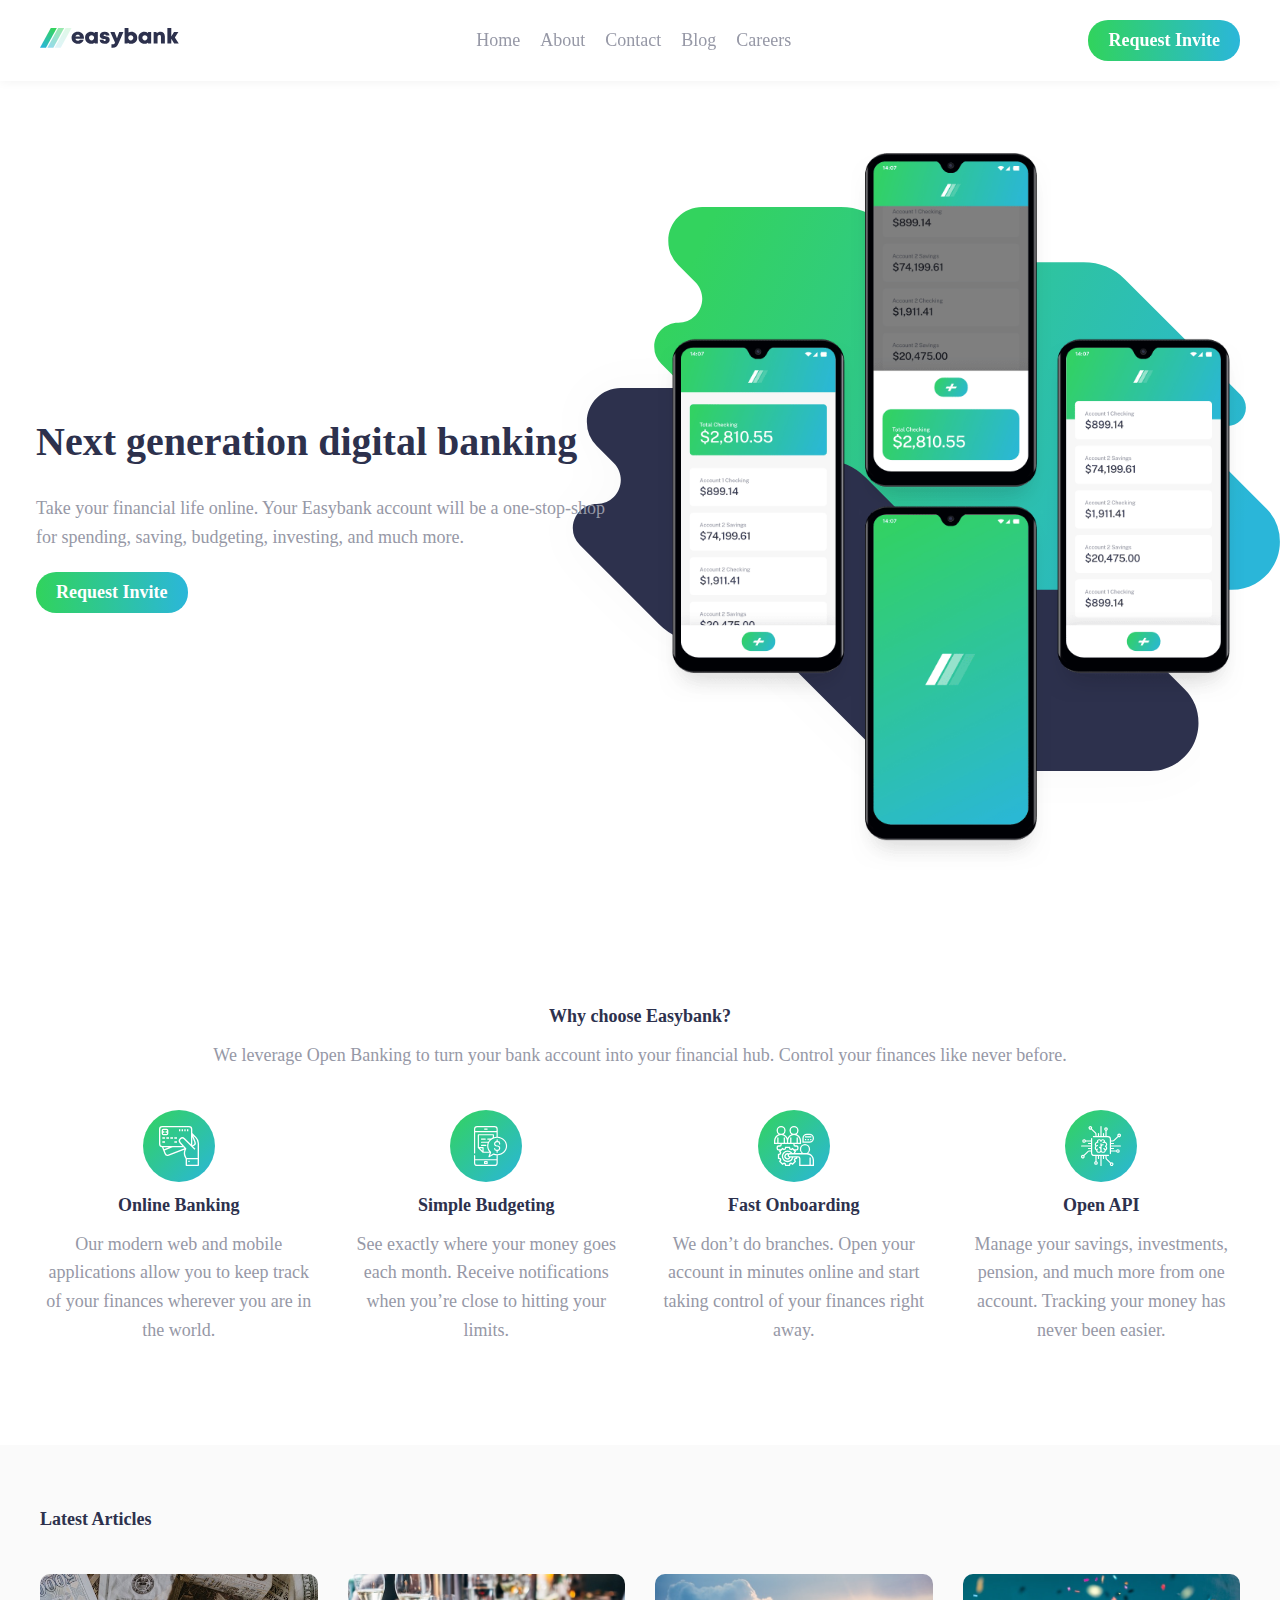
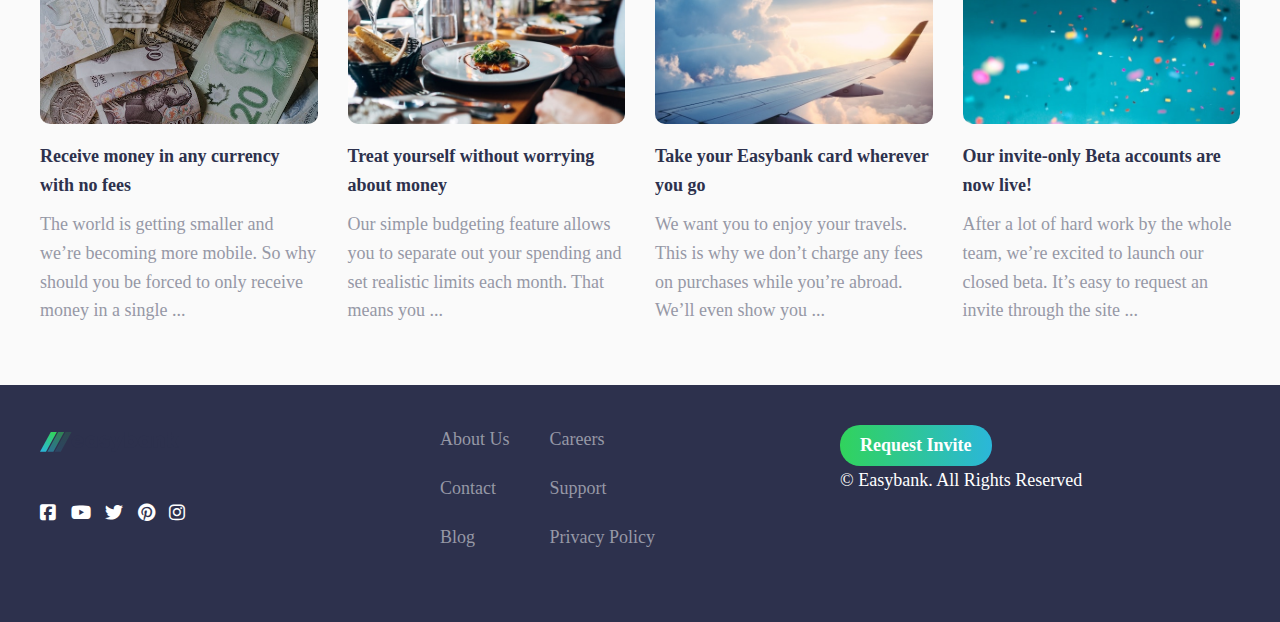
<file: index.html>
<!DOCTYPE html>
<html lang="en">

<head>
    <meta charset="UTF-8">
    <meta name="viewport" content="width=device-width, initial-scale=1.0">
    <title>Easybank</title>
    <link rel="stylesheet" href="/css/style.css">
    <link rel="stylesheet" href="https://fonts.google.com/specimen/Public+Sans">
    <link rel="shortcut icon" href="images/favicon-32x32.png" type="image/x-icon">
    <link rel="stylesheet" href="https://cdnjs.cloudflare.com/ajax/libs/font-awesome/6.5.0/css/all.min.css" integrity="sha512-..." crossorigin="anonymous" referrerpolicy="no-referrer" />

</head>

<body>
    <header class="header">
        <div class="logo" img><img src="images/logo.svg" alt=""></div>
        <nav>
            <ul class="nav-links" id="navLinks">
                <li><a href="#">Home</a></li>
                <li><a href="#">About</a></li>
                <li><a href="#">Contact</a></li>
                <li><a href="#">Blog</a></li>
                <li><a href="#">Careers</a></li>
            </ul>
            <button class="btn-toggle" id="toggleBtn">☰</button>
        </nav>
        <button class="btn-invite">Request Invite</button>
    </header>

    <section class="hero">
        <div class="hero-text">
            <h1>Next generation digital banking</h1>
            <p>Take your financial life online. Your Easybank account will be a one-stop-shop for spending, saving,
                budgeting, investing, and much more.</p>
            <button class="btn-invite">Request Invite</button>
        </div>
        <div class="hero-img">
            <img src="images/image-mockups.png" alt="Phone Mockups">
        </div>
    </section>

    <section class="features">
        <h2>Why choose Easybank?</h2>
        <p>We leverage Open Banking to turn your bank account into your financial hub. Control your finances like never
            before.</p>
        <div class="feature-grid">
            <div class="feature">
                <img src="images/icon-online.svg" alt="">
                <h3>Online Banking</h3>
                <p>Our modern web and mobile applications allow you to keep track of your finances wherever you are in
                    the world.</p>
            </div>
            <div class="feature">
                <img src="images/icon-budgeting.svg" alt="">
                <h3>Simple Budgeting</h3>
                <p>See exactly where your money goes each month. Receive notifications when you’re close to hitting your
                    limits.</p>
            </div>
            <div class="feature">
                <img src="images/icon-onboarding.svg" alt="">
                <h3>Fast Onboarding</h3>
                <p>We don’t do branches. Open your account in minutes online and start taking control of your finances
                    right away.</p>
            </div>
            <div class="feature">
                <img src="images/icon-api.svg" alt="">
                <h3>Open API</h3>
                <p>Manage your savings, investments, pension, and much more from one account. Tracking your money has
                    never been easier.</p>
            </div>
        </div>
    </section>

    <section class="articles">
        <h2>Latest Articles</h2>
        <div class="article-grid">
            <div class="article">
                <img src="images/image-currency.jpg" alt="Currency">
                <p><strong>Receive money in any currency with no fees</strong></p>
                <p>The world is getting smaller and we’re becoming more mobile. So why should you be forced to only
                    receive money in a single ...</p>
            </div>
            <div class="article">
                <img src="images/image-restaurant.jpg" alt="Restaurant">
                <p><strong>Treat yourself without worrying about money</strong></p>
                <p>Our simple budgeting feature allows you to separate out your spending and set realistic limits each
                    month. That means you ...</p>
            </div>
            <div class="article">
                <img src="images/image-plane.jpg" alt="Plane">
                <p><strong>Take your Easybank card wherever you go</strong></p>
                <p>We want you to enjoy your travels. This is why we don’t charge any fees on purchases while you’re
                    abroad. We’ll even show you ...</p>
            </div>
            <div class="article">
                <img src="images/image-confetti.jpg" alt="Confetti">
                <p><strong>Our invite-only Beta accounts are now live!</strong></p>
                <p>After a lot of hard work by the whole team, we’re excited to launch our closed beta. It’s easy to
                    request an invite through the site ...</p>
            </div>
        </div>
    </section>

    <footer class="footer">
        <div class="footer-left">
            <div class="logo"><img src="images/logo.svg" alt=""><h5>easybank</h5></div>
            <div class="social-icons">
                <a href="#"><i class="fab fa-facebook-square"></i></a>
                <a href="#"><i class="fab fa-youtube"></i></a>
                <a href="#"><i class="fab fa-twitter"></i></a>
                <a href="#"><i class="fab fa-pinterest"></i></a>
                <a href="#"><i class="fab fa-instagram"></i></a>
              </div>
              
        </div>
        <div class="footer-links">
            <div class="link-column">
              <a href="#">About Us</a>
              <a href="#">Contact</a>
              <a href="#">Blog</a>
            </div>
            <div class="link-column">
              <a href="#">Careers</a>
              <a href="#">Support</a>
              <a href="#">Privacy Policy</a>
            </div>
          </div>
          
        <div class="footer-right">
            <button class="btn-invite">Request Invite</button>
            <p>&copy; Easybank. All Rights Reserved</p>
        </div>
    </footer>

    <script src="/js/script.js"></script>
</body>

</html>
</file>
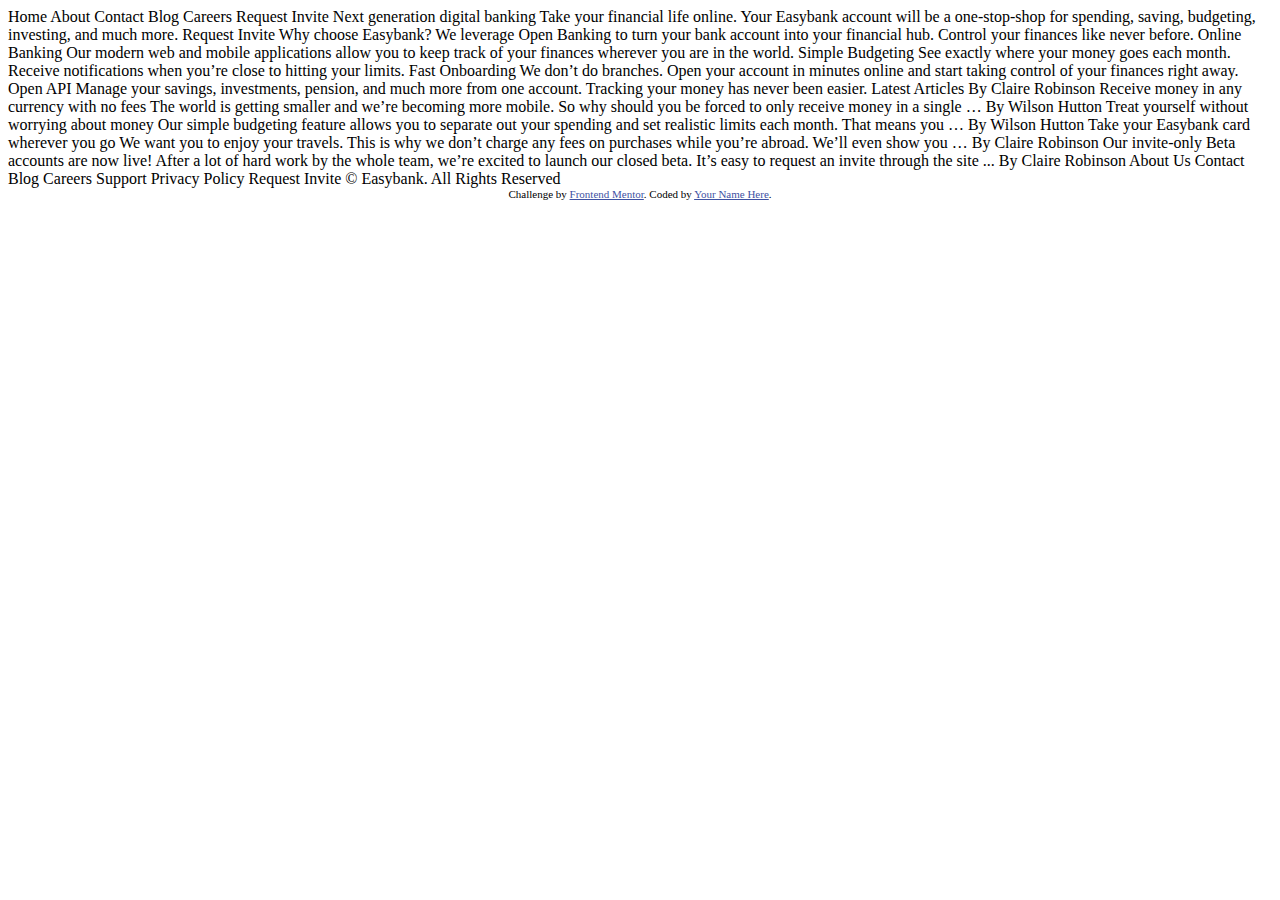
<file: easybank-landing-page-master/index.html>
<!DOCTYPE html>
<html lang="en">
<head>
  <meta charset="UTF-8">
  <meta name="viewport" content="width=device-width, initial-scale=1.0"> <!-- displays site properly based on user's device -->

  <link rel="icon" type="image/png" sizes="32x32" href="./images/favicon-32x32.png">
  
  <title>Frontend Mentor | Easybank landing page</title>

  <!-- Feel free to remove these styles or customise in your own stylesheet 👍 -->
  <style>
    .attribution { font-size: 11px; text-align: center; }
    .attribution a { color: hsl(228, 45%, 44%); }
  </style>
</head>
<body>

  Home
  About
  Contact
  Blog
  Careers

  Request Invite



  Next generation digital banking

  Take your financial life online. Your Easybank account will be a one-stop-shop 
  for spending, saving, budgeting, investing, and much more.

  Request Invite



  Why choose Easybank?

  We leverage Open Banking to turn your bank account into your financial hub. Control 
  your finances like never before.

  Online Banking
  Our modern web and mobile applications allow you to keep track of your finances 
  wherever you are in the world.

  Simple Budgeting
  See exactly where your money goes each month. Receive notifications when you’re 
  close to hitting your limits.

  Fast Onboarding
  We don’t do branches. Open your account in minutes online and start taking control 
  of your finances right away.

  Open API
  Manage your savings, investments, pension, and much more from one account. Tracking 
  your money has never been easier.

  

  Latest Articles

  By Claire Robinson
  Receive money in any currency with no fees
  The world is getting smaller and we’re becoming more mobile. So why should you be 
  forced to only receive money in a single …

  By Wilson Hutton
  Treat yourself without worrying about money
  Our simple budgeting feature allows you to separate out your spending and set 
  realistic limits each month. That means you …

  By Wilson Hutton
  Take your Easybank card wherever you go
  We want you to enjoy your travels. This is why we don’t charge any fees on purchases 
  while you’re abroad. We’ll even show you …

  By Claire Robinson
  Our invite-only Beta accounts are now live!
  After a lot of hard work by the whole team, we’re excited to launch our closed beta. 
  It’s easy to request an invite through the site ...

  By Claire Robinson

  

  About Us
  Contact
  Blog
  Careers
  Support
  Privacy Policy

  Request Invite

  © Easybank. All Rights Reserved
  
  <div class="attribution">
    Challenge by <a href="https://www.frontendmentor.io?ref=challenge" target="_blank">Frontend Mentor</a>. 
    Coded by <a href="#">Your Name Here</a>.
  </div>
</body>
</html>
</file>
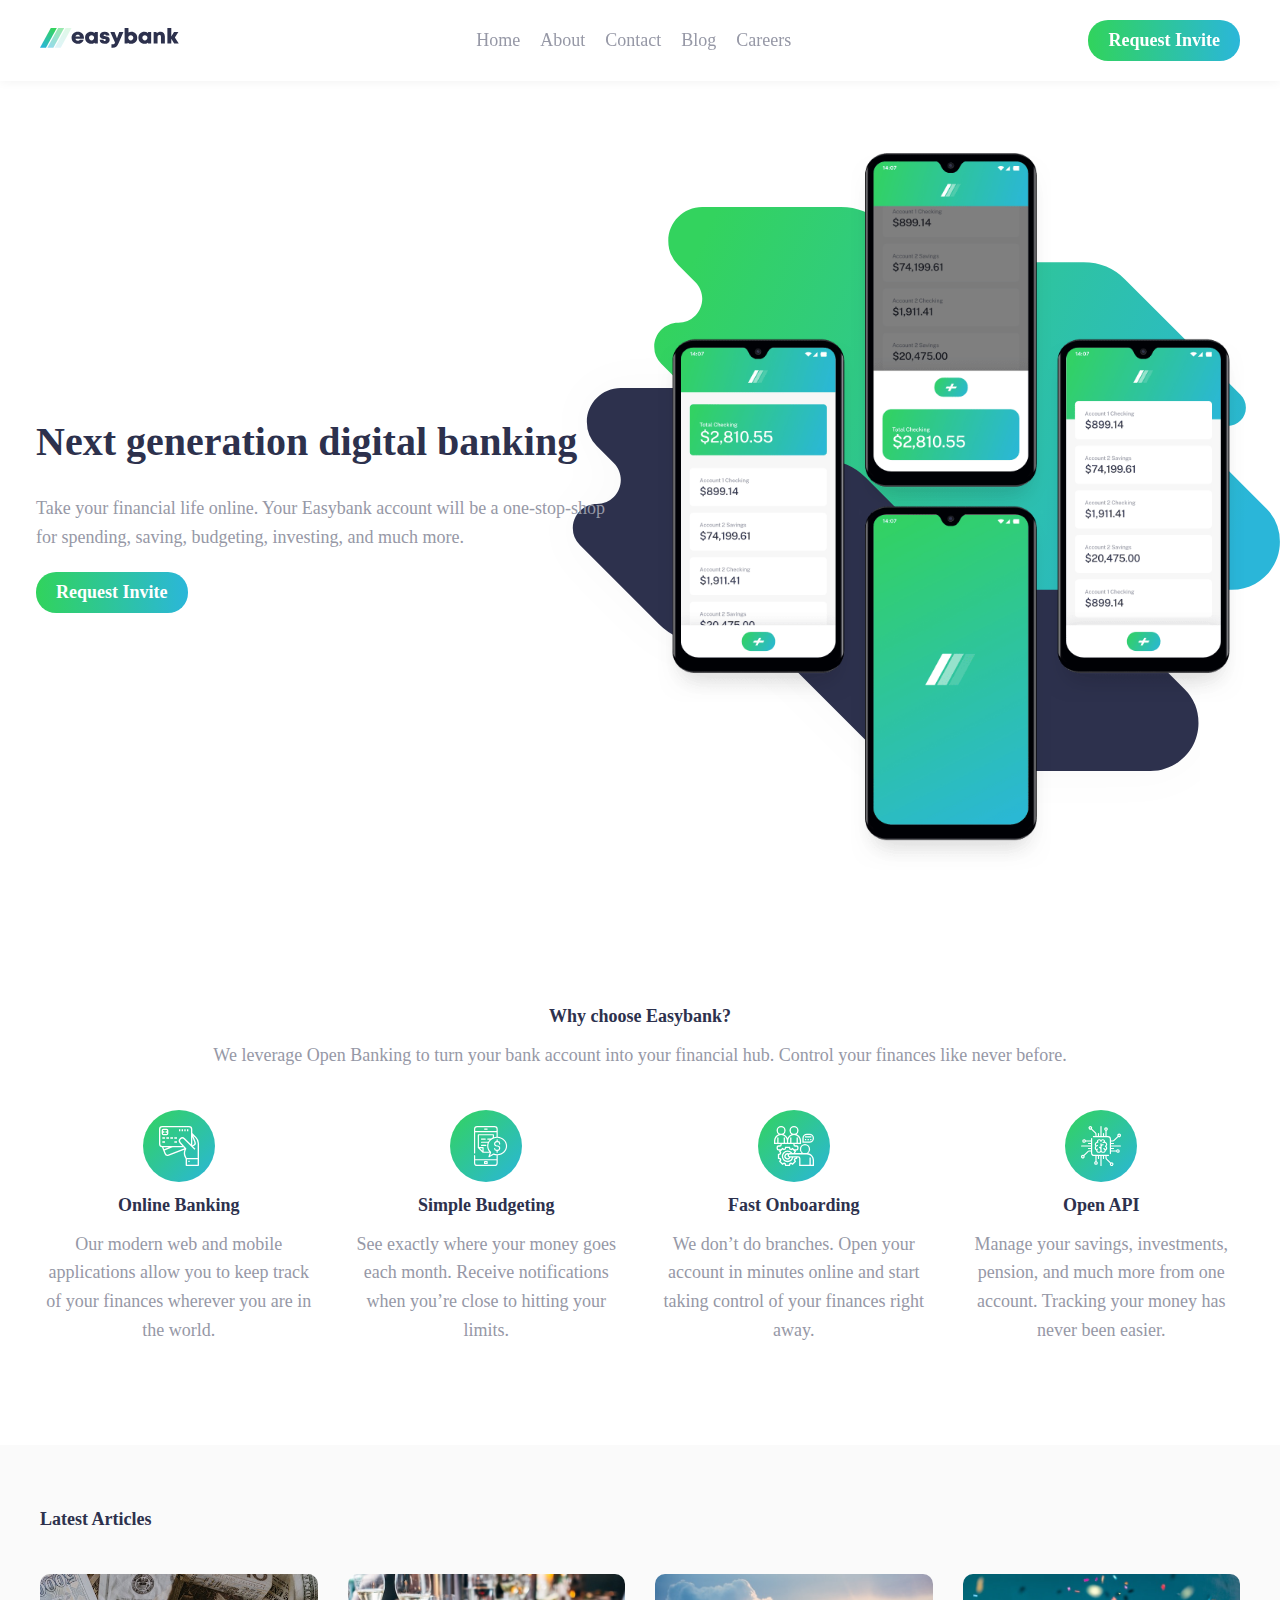
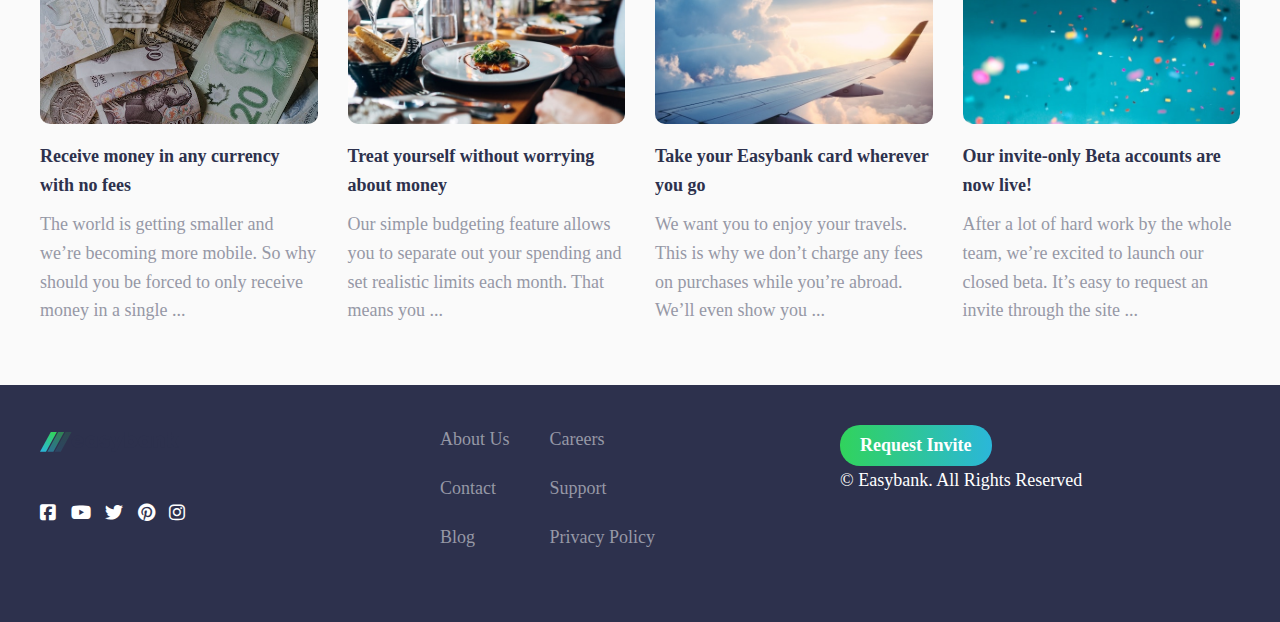
<file: Project/index.html>
<!DOCTYPE html>
<html lang="en">

<head>
    <meta charset="UTF-8">
    <meta name="viewport" content="width=device-width, initial-scale=1.0">
    <title>Easybank</title>
    <link rel="stylesheet" href="style.css">
    <link rel="stylesheet" href="https://fonts.google.com/specimen/Public+Sans">
    <link rel="shortcut icon" href="images/favicon-32x32.png" type="image/x-icon">
    <link rel="stylesheet" href="https://cdnjs.cloudflare.com/ajax/libs/font-awesome/6.5.0/css/all.min.css" integrity="sha512-..." crossorigin="anonymous" referrerpolicy="no-referrer" />

</head>

<body>
    <header class="header">
        <div class="logo" img><img src="images/logo.svg" alt=""></div>
        <nav>
            <ul class="nav-links" id="navLinks">
                <li><a href="#">Home</a></li>
                <li><a href="#">About</a></li>
                <li><a href="#">Contact</a></li>
                <li><a href="#">Blog</a></li>
                <li><a href="#">Careers</a></li>
            </ul>
            <button class="btn-toggle" id="toggleBtn">☰</button>
        </nav>
        <button class="btn-invite">Request Invite</button>
    </header>

    <section class="hero">
        <div class="hero-text">
            <h1>Next generation digital banking</h1>
            <p>Take your financial life online. Your Easybank account will be a one-stop-shop for spending, saving,
                budgeting, investing, and much more.</p>
            <button class="btn-invite">Request Invite</button>
        </div>
        <div class="hero-img">
            <img src="images/image-mockups.png" alt="Phone Mockups">
        </div>
    </section>

    <section class="features">
        <h2>Why choose Easybank?</h2>
        <p>We leverage Open Banking to turn your bank account into your financial hub. Control your finances like never
            before.</p>
        <div class="feature-grid">
            <div class="feature">
                <img src="images/icon-online.svg" alt="">
                <h3>Online Banking</h3>
                <p>Our modern web and mobile applications allow you to keep track of your finances wherever you are in
                    the world.</p>
            </div>
            <div class="feature">
                <img src="images/icon-budgeting.svg" alt="">
                <h3>Simple Budgeting</h3>
                <p>See exactly where your money goes each month. Receive notifications when you’re close to hitting your
                    limits.</p>
            </div>
            <div class="feature">
                <img src="images/icon-onboarding.svg" alt="">
                <h3>Fast Onboarding</h3>
                <p>We don’t do branches. Open your account in minutes online and start taking control of your finances
                    right away.</p>
            </div>
            <div class="feature">
                <img src="images/icon-api.svg" alt="">
                <h3>Open API</h3>
                <p>Manage your savings, investments, pension, and much more from one account. Tracking your money has
                    never been easier.</p>
            </div>
        </div>
    </section>

    <section class="articles">
        <h2>Latest Articles</h2>
        <div class="article-grid">
            <div class="article">
                <img src="images/image-currency.jpg" alt="Currency">
                <p><strong>Receive money in any currency with no fees</strong></p>
                <p>The world is getting smaller and we’re becoming more mobile. So why should you be forced to only
                    receive money in a single ...</p>
            </div>
            <div class="article">
                <img src="images/image-restaurant.jpg" alt="Restaurant">
                <p><strong>Treat yourself without worrying about money</strong></p>
                <p>Our simple budgeting feature allows you to separate out your spending and set realistic limits each
                    month. That means you ...</p>
            </div>
            <div class="article">
                <img src="images/image-plane.jpg" alt="Plane">
                <p><strong>Take your Easybank card wherever you go</strong></p>
                <p>We want you to enjoy your travels. This is why we don’t charge any fees on purchases while you’re
                    abroad. We’ll even show you ...</p>
            </div>
            <div class="article">
                <img src="images/image-confetti.jpg" alt="Confetti">
                <p><strong>Our invite-only Beta accounts are now live!</strong></p>
                <p>After a lot of hard work by the whole team, we’re excited to launch our closed beta. It’s easy to
                    request an invite through the site ...</p>
            </div>
        </div>
    </section>

    <footer class="footer">
        <div class="footer-left">
            <div class="logo"><img src="images/logo.svg" alt=""><h5>easybank</h5></div>
            <div class="social-icons">
                <a href="#"><i class="fab fa-facebook-square"></i></a>
                <a href="#"><i class="fab fa-youtube"></i></a>
                <a href="#"><i class="fab fa-twitter"></i></a>
                <a href="#"><i class="fab fa-pinterest"></i></a>
                <a href="#"><i class="fab fa-instagram"></i></a>
              </div>
              
        </div>
        <div class="footer-links">
            <div class="link-column">
              <a href="#">About Us</a>
              <a href="#">Contact</a>
              <a href="#">Blog</a>
            </div>
            <div class="link-column">
              <a href="#">Careers</a>
              <a href="#">Support</a>
              <a href="#">Privacy Policy</a>
            </div>
          </div>
          
        <div class="footer-right">
            <button class="btn-invite">Request Invite</button>
            <p>&copy; Easybank. All Rights Reserved</p>
        </div>
    </footer>

    <script src="script.js"></script>
</body>

</html>
</file>
<file: css/style.css>
/* styles.css */
:root {
    --dark-blue: hsl(233, 26%, 24%);
    --lime-green: hsl(136, 65%, 51%);
    --bright-cyan: hsl(192, 70%, 51%);
    --grayish-blue: hsl(233, 8%, 62%);
    --Light-grayish-blue: hsl(220, 16%, 96%);
    --light-gray: hsl(0, 0%, 98%);
    --white: hsl(0, 0%, 100%);
}

* {
    box-sizing: border-box;
    font-size: 18px;
    margin: 0;
    padding: 0;
    font-family: Public Sans;
}

body {
    background-color: var(--white);
    color: var(--dark-blue);
    line-height: 1.6;
}

.header {
    background: var(--white);
    padding: 20px 40px;
    display: flex;
    justify-content: space-between;
    align-items: center;
    position: sticky;
    top: 0;
    z-index: 1000;
    box-shadow: 0 1px 10px rgba(0, 0, 0, 0.05);
}

.logo {
    font-size: 24px;
    font-weight: bold;
    color: var(--dark-blue);
}

.nav-links {
    display: flex;
    list-style: none;
    gap: 20px;
}

.nav-links li a {
    text-decoration: none;
    color: var(--grayish-blue);
    transition: color 0.3s;
}

.nav-links li a:hover {
    color: var(--lime-green);
}

.btn-invite {
    background: linear-gradient(to right, var(--lime-green), var(--bright-cyan));
    color: var(--white);
    border: none;
    padding: 10px 20px;
    border-radius: 20px;
    cursor: pointer;
    font-weight: bold;
}

.btn-toggle {
    display: none;
    background: none;
    border: none;
    font-size: 28px;
    cursor: pointer;
    margin-left: 20px;
}

.hero {
    background-image: url("/images/bg-intro-desktop.svg");
    background-repeat: no-repeat;
    background-size: 750px;
    background-position: right;
    display: flex;
    align-items: center;
    justify-content: space-between;
    padding: 4rem 2rem;
    min-height: 600px;
    gap: 2rem;
  }

.hero-text {
    flex: 1;
}

.hero-text h1 {
    font-size: 40px;
    margin-bottom: 20px;
}

.hero-text p {
    margin-bottom: 20px;
    color: var(--grayish-blue);
}

.hero-img {
    flex: 1;
    display: flex;
    justify-content: center;
    align-items: center;
}

.hero-img img {
    max-width: 100%;
    height: auto;
}

.features {
    padding: 60px 40px;
    background-color: var(--white);
    text-align: center;
}

.features h2 {
    margin-bottom: 10px;
}

.features p {
    color: var(--grayish-blue);
    margin-bottom: 40px;
}

.feature-grid {
    display: grid;
    grid-template-columns: repeat(auto-fit, minmax(250px, 1fr));
    gap: 30px;
}

.feature h3 {
    margin-bottom: 10px;
}

.articles {
    padding: 60px 40px;
    background-color: var(--light-gray);
}

.articles h2 {
    text-align: left;
    margin-bottom: 40px;
}

.article-grid {
    display: grid;
    grid-template-columns: repeat(auto-fit, minmax(250px, 1fr));
    gap: 30px;
}

.article img {
    width: 100%;
    height: 150px;
    object-fit: cover;
    border-radius: 10px;
}

.article p {
    color: var(--grayish-blue);
    margin-top: 10px;
}

.article strong {
    color: var(--dark-blue);
}

.footer {
    background-color: var(--dark-blue);
    color: var(--white);
    display: flex;
    justify-content: space-between;
    padding: 40px;
    flex-wrap: wrap;
}

.footer-left,
.footer-links,
.footer-right {
    flex: 1;
    min-width: 200px;
    margin-bottom: 20px;
}

.footer-links a {
    display: block;
    color: var(--grayish-blue);
    text-decoration: none;
    margin-bottom: 10px;
}

.footer-links a:hover {
    color: var(--lime-green);
}

.footer-links {
    display: flex;
    gap: 40px;
  }
  
  .footer-links .link-column {
    display: flex;
    flex-direction: column;
    gap: 10px;
  }
  

.social-icons a {
    margin-right: 10px;
    color: var(--white);
    font-size: 24px;
    transition: color 0.3s;
}

.social-icons a:hover {
    color: var(--lime-green);
}


@media (max-width: 768px) {
    .hero {
        flex-direction: column;
        text-align: center;
    }

    .nav-links {
        display: flex;
        flex-direction: column;
        gap: 10px;
        background: var(--white);
        position: absolute;
        right: 20px;
        top: 70px;
        padding: 20px;
        box-shadow: 0 5px 15px rgba(0, 0, 0, 0.1);
        transform: translateX(100%);
        transition: transform 0.3s ease-in-out;
    }

    .nav-links.show {
        transform: translateX(0);
    }

    .btn-toggle {
        display: block;
    }
}
</file>
<file: Project/style.css>
/* styles.css */
:root {
    --dark-blue: hsl(233, 26%, 24%);
    --lime-green: hsl(136, 65%, 51%);
    --bright-cyan: hsl(192, 70%, 51%);
    --grayish-blue: hsl(233, 8%, 62%);
    --Light-grayish-blue: hsl(220, 16%, 96%);
    --light-gray: hsl(0, 0%, 98%);
    --white: hsl(0, 0%, 100%);
}

* {
    box-sizing: border-box;
    font-size: 18px;
    margin: 0;
    padding: 0;
    font-family: Public Sans;
}

body {
    background-color: var(--white);
    color: var(--dark-blue);
    line-height: 1.6;
}

.header {
    background: var(--white);
    padding: 20px 40px;
    display: flex;
    justify-content: space-between;
    align-items: center;
    position: sticky;
    top: 0;
    z-index: 1000;
    box-shadow: 0 1px 10px rgba(0, 0, 0, 0.05);
}

.logo {
    font-size: 24px;
    font-weight: bold;
    color: var(--dark-blue);
}

.nav-links {
    display: flex;
    list-style: none;
    gap: 20px;
}

.nav-links li a {
    text-decoration: none;
    color: var(--grayish-blue);
    transition: color 0.3s;
}

.nav-links li a:hover {
    color: var(--lime-green);
}

.btn-invite {
    background: linear-gradient(to right, var(--lime-green), var(--bright-cyan));
    color: var(--white);
    border: none;
    padding: 10px 20px;
    border-radius: 20px;
    cursor: pointer;
    font-weight: bold;
}

.btn-toggle {
    display: none;
    background: none;
    border: none;
    font-size: 28px;
    cursor: pointer;
    margin-left: 20px;
}

.hero {
    background-image: url("/public/images/bg-intro-desktop.svg");
    background-repeat: no-repeat;
    background-size: 750px;
    background-position: right;
    display: flex;
    align-items: center;
    justify-content: space-between;
    padding: 4rem 2rem;
    min-height: 600px;
    gap: 2rem;
  }

.hero-text {
    flex: 1;
}

.hero-text h1 {
    font-size: 40px;
    margin-bottom: 20px;
}

.hero-text p {
    margin-bottom: 20px;
    color: var(--grayish-blue);
}

.hero-img {
    flex: 1;
    display: flex;
    justify-content: center;
    align-items: center;
}

.hero-img img {
    max-width: 100%;
    height: auto;
}

.features {
    padding: 60px 40px;
    background-color: var(--white);
    text-align: center;
}

.features h2 {
    margin-bottom: 10px;
}

.features p {
    color: var(--grayish-blue);
    margin-bottom: 40px;
}

.feature-grid {
    display: grid;
    grid-template-columns: repeat(auto-fit, minmax(250px, 1fr));
    gap: 30px;
}

.feature h3 {
    margin-bottom: 10px;
}

.articles {
    padding: 60px 40px;
    background-color: var(--light-gray);
}

.articles h2 {
    text-align: left;
    margin-bottom: 40px;
}

.article-grid {
    display: grid;
    grid-template-columns: repeat(auto-fit, minmax(250px, 1fr));
    gap: 30px;
}

.article img {
    width: 100%;
    height: 150px;
    object-fit: cover;
    border-radius: 10px;
}

.article p {
    color: var(--grayish-blue);
    margin-top: 10px;
}

.article strong {
    color: var(--dark-blue);
}

.footer {
    background-color: var(--dark-blue);
    color: var(--white);
    display: flex;
    justify-content: space-between;
    padding: 40px;
    flex-wrap: wrap;
}

.footer-left,
.footer-links,
.footer-right {
    flex: 1;
    min-width: 200px;
    margin-bottom: 20px;
}

.footer-links a {
    display: block;
    color: var(--grayish-blue);
    text-decoration: none;
    margin-bottom: 10px;
}

.footer-links a:hover {
    color: var(--lime-green);
}

.footer-links {
    display: flex;
    gap: 40px;
  }
  
  .footer-links .link-column {
    display: flex;
    flex-direction: column;
    gap: 10px;
  }
  

.social-icons a {
    margin-right: 10px;
    color: var(--white);
    font-size: 24px;
    transition: color 0.3s;
}

.social-icons a:hover {
    color: var(--lime-green);
}


@media (max-width: 768px) {
    .hero {
        flex-direction: column;
        text-align: center;
    }

    .nav-links {
        display: flex;
        flex-direction: column;
        gap: 10px;
        background: var(--white);
        position: absolute;
        right: 20px;
        top: 70px;
        padding: 20px;
        box-shadow: 0 5px 15px rgba(0, 0, 0, 0.1);
        transform: translateX(100%);
        transition: transform 0.3s ease-in-out;
    }

    .nav-links.show {
        transform: translateX(0);
    }

    .btn-toggle {
        display: block;
    }
}
</file>
